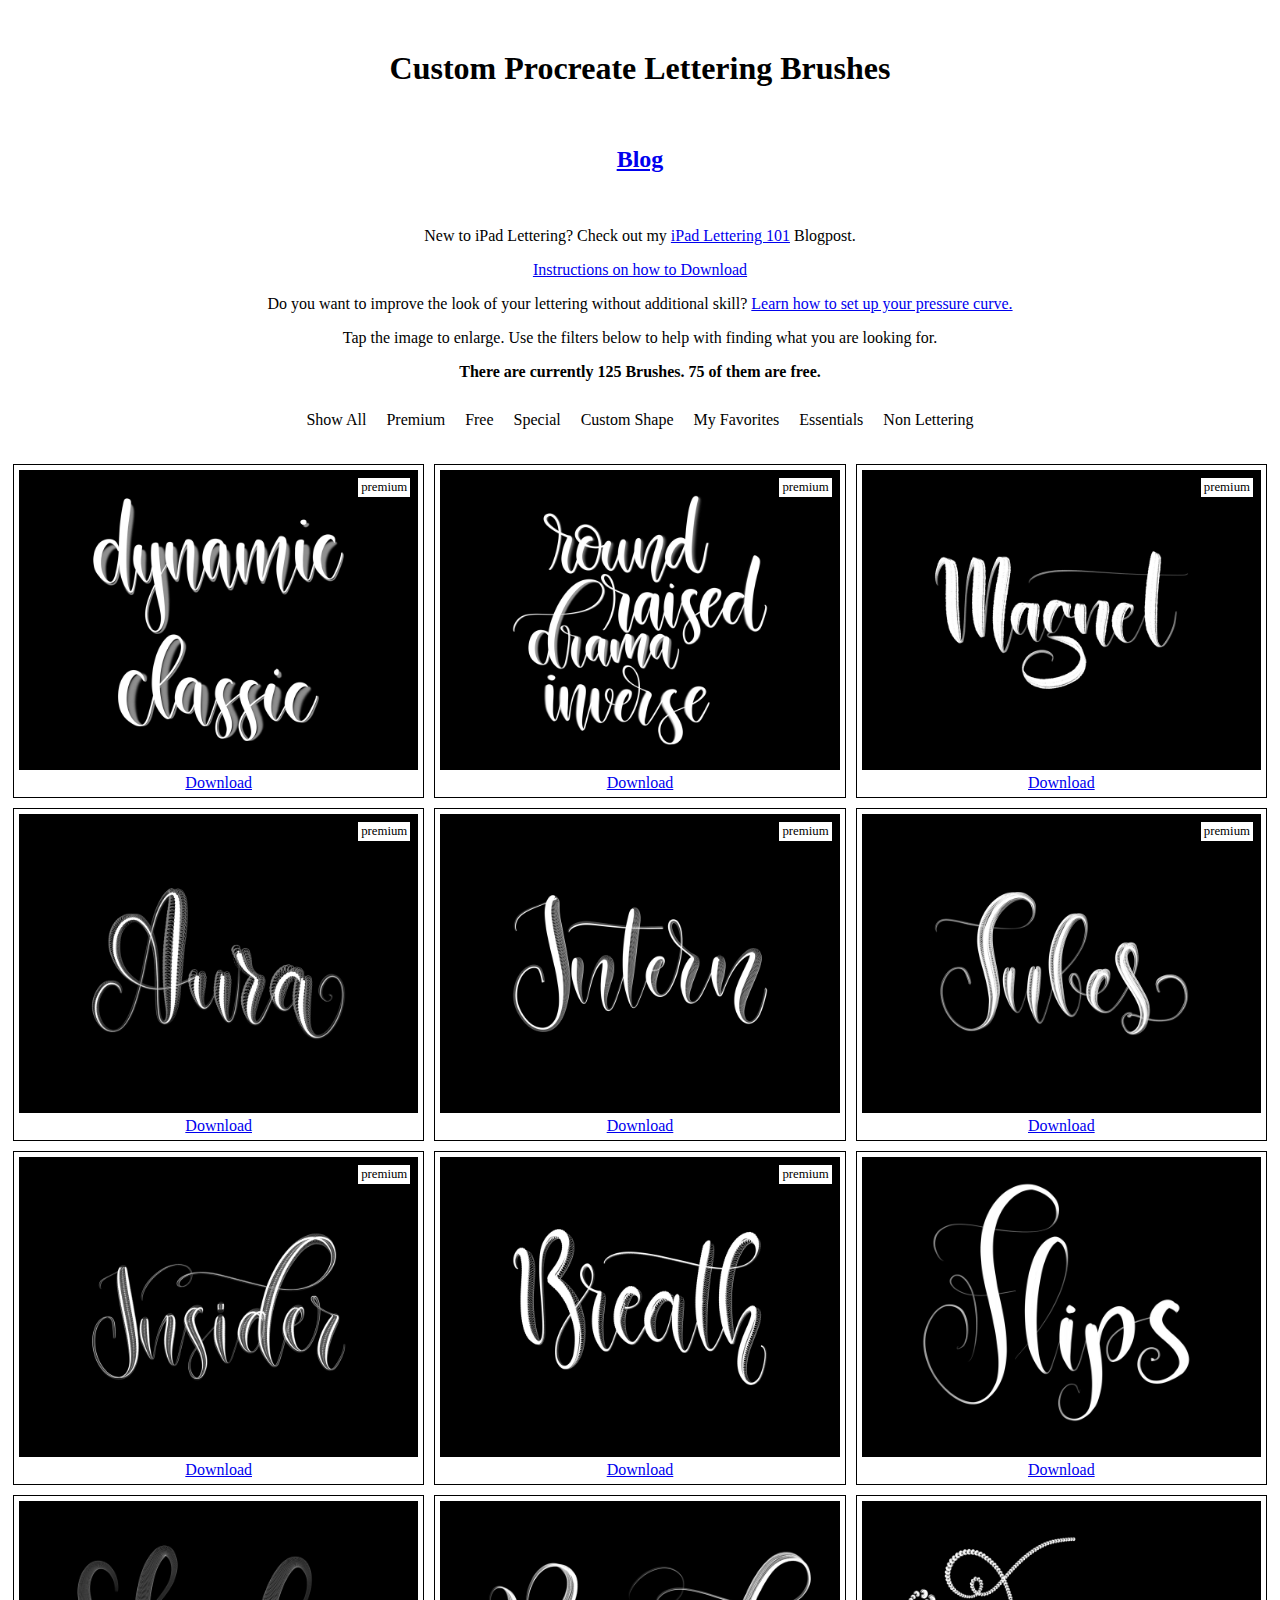
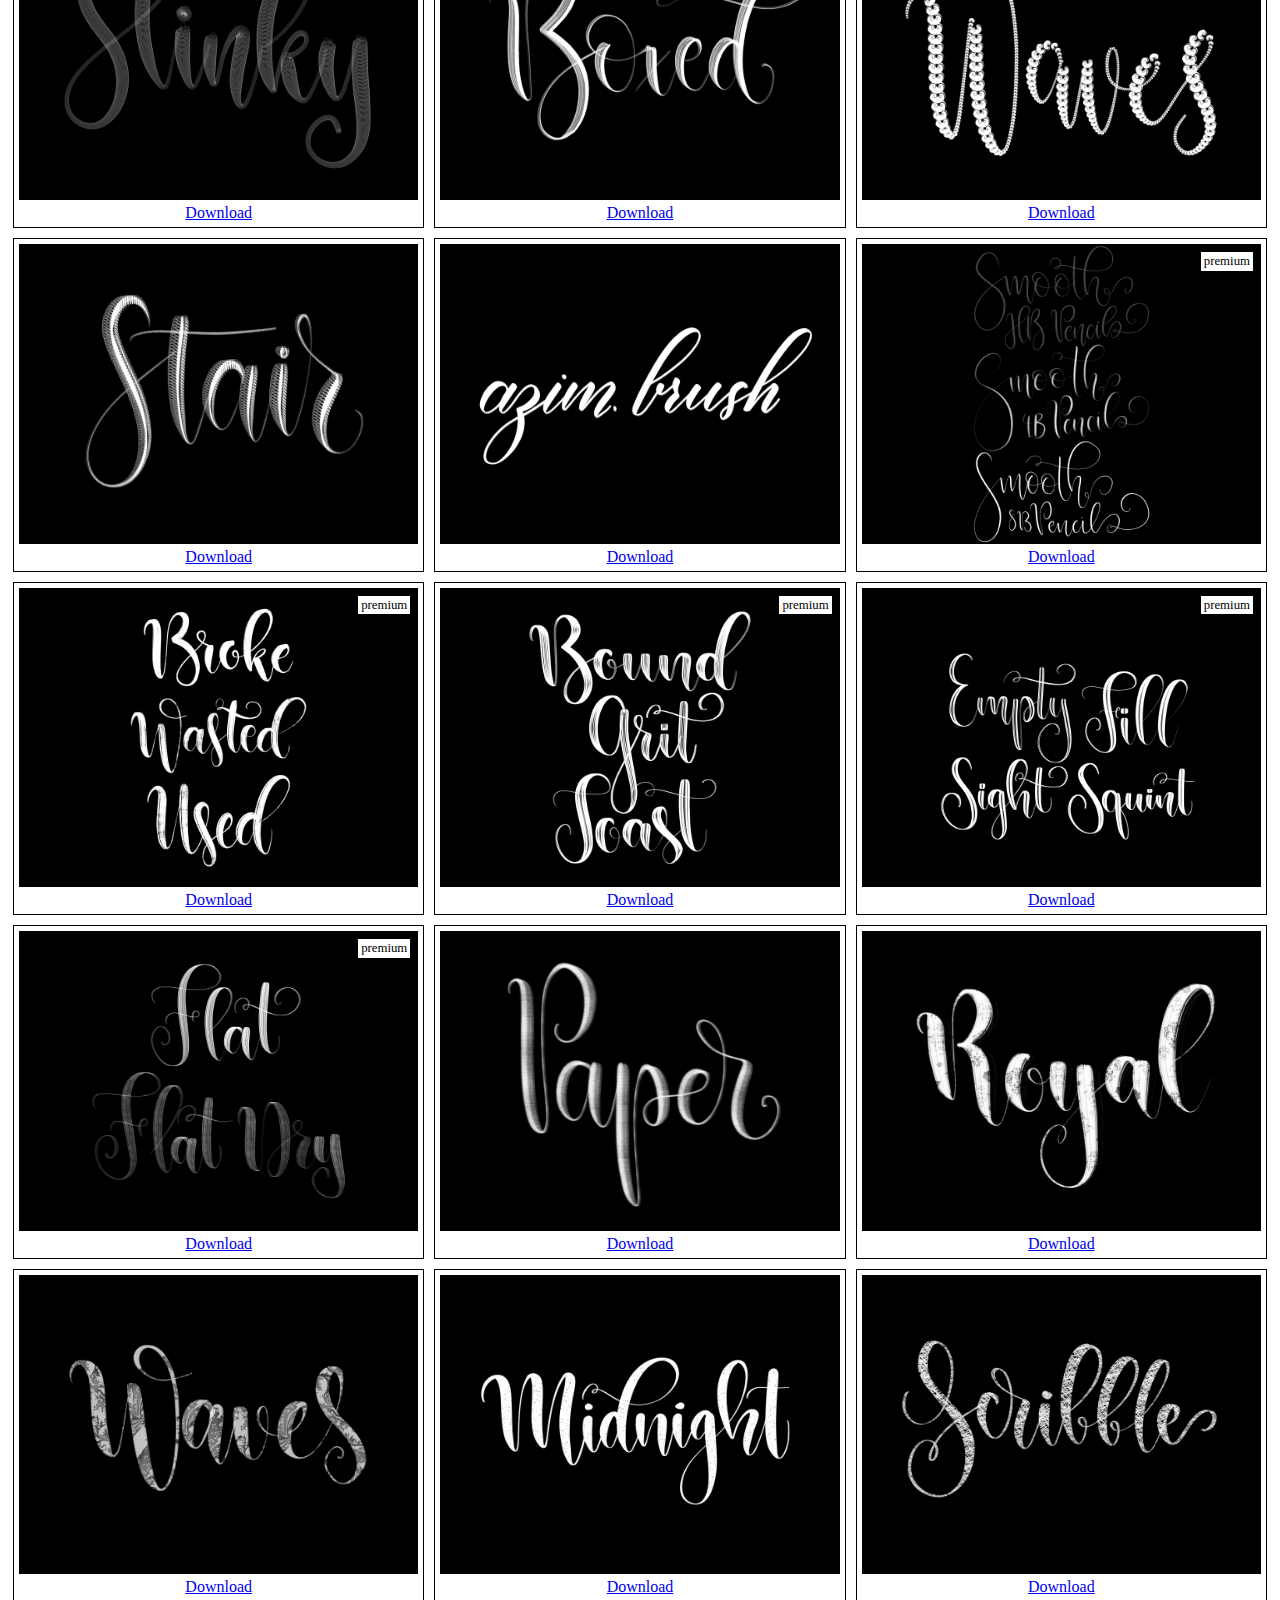
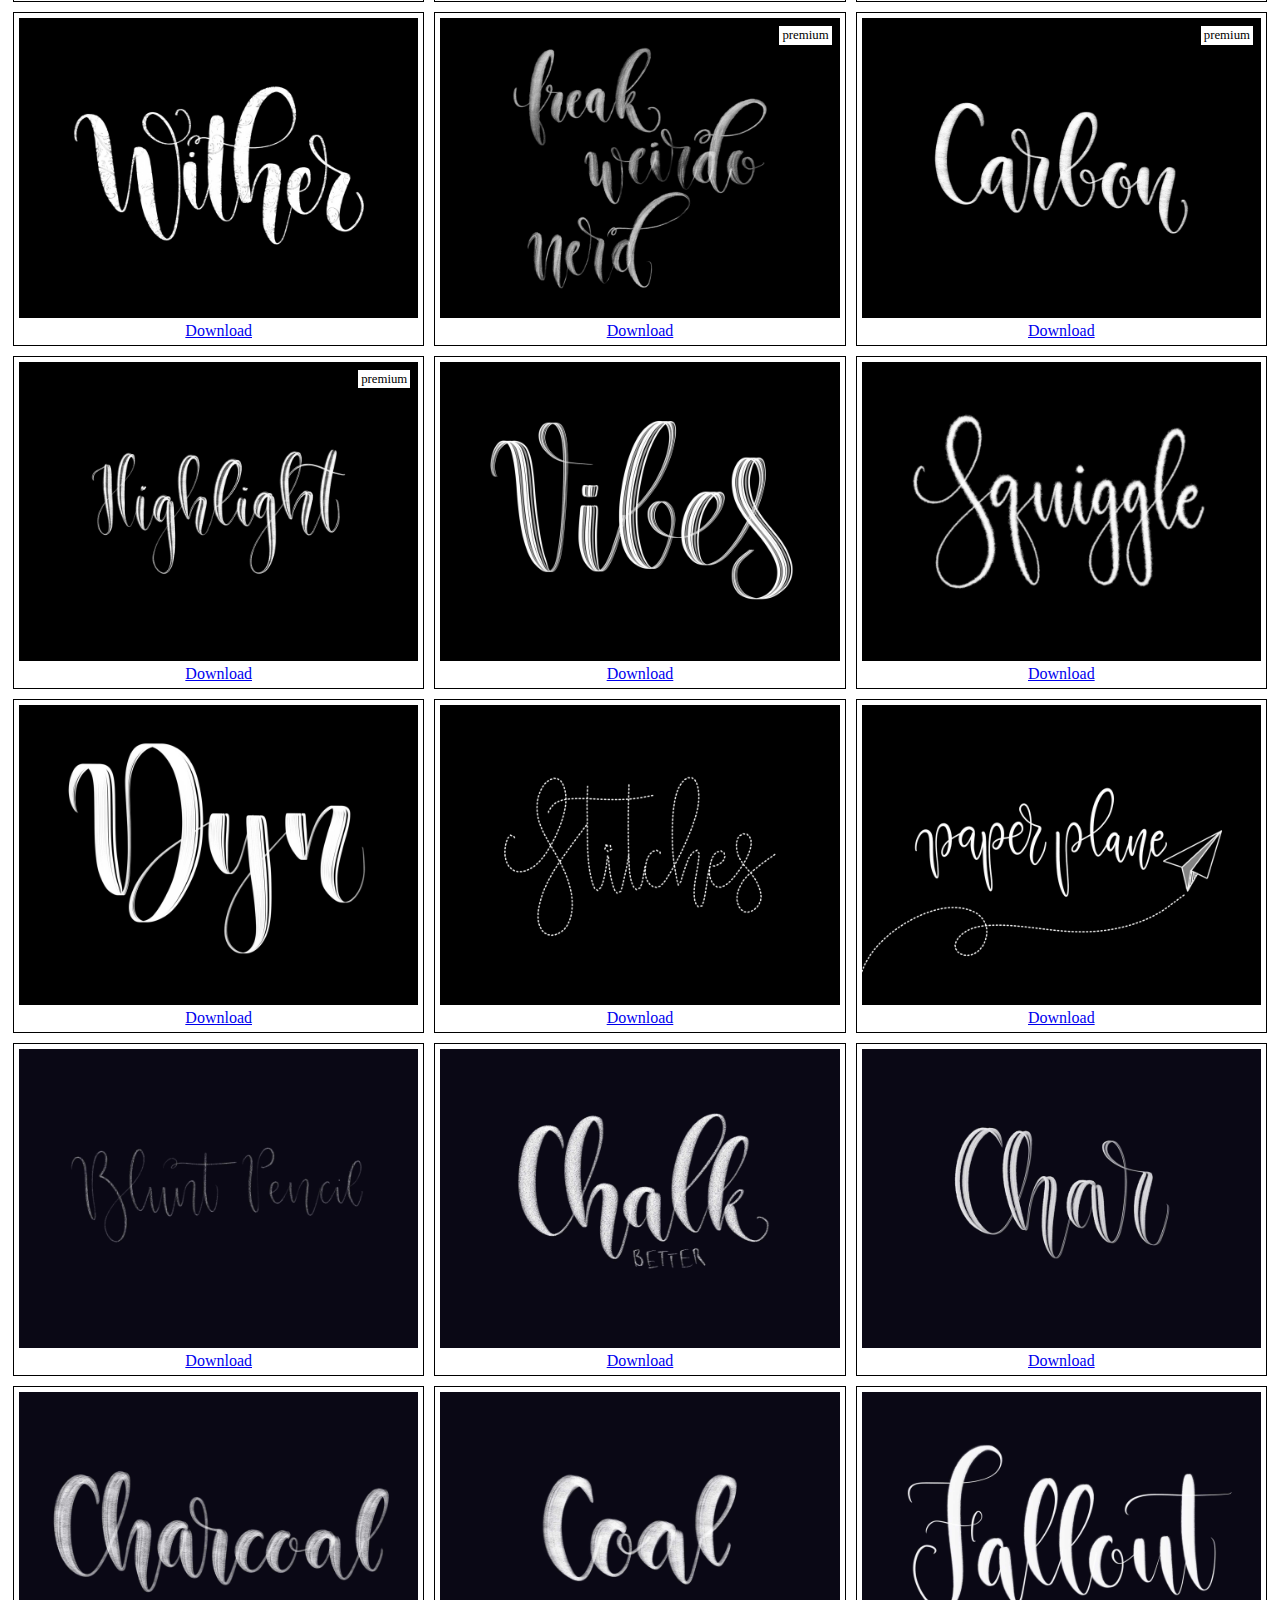
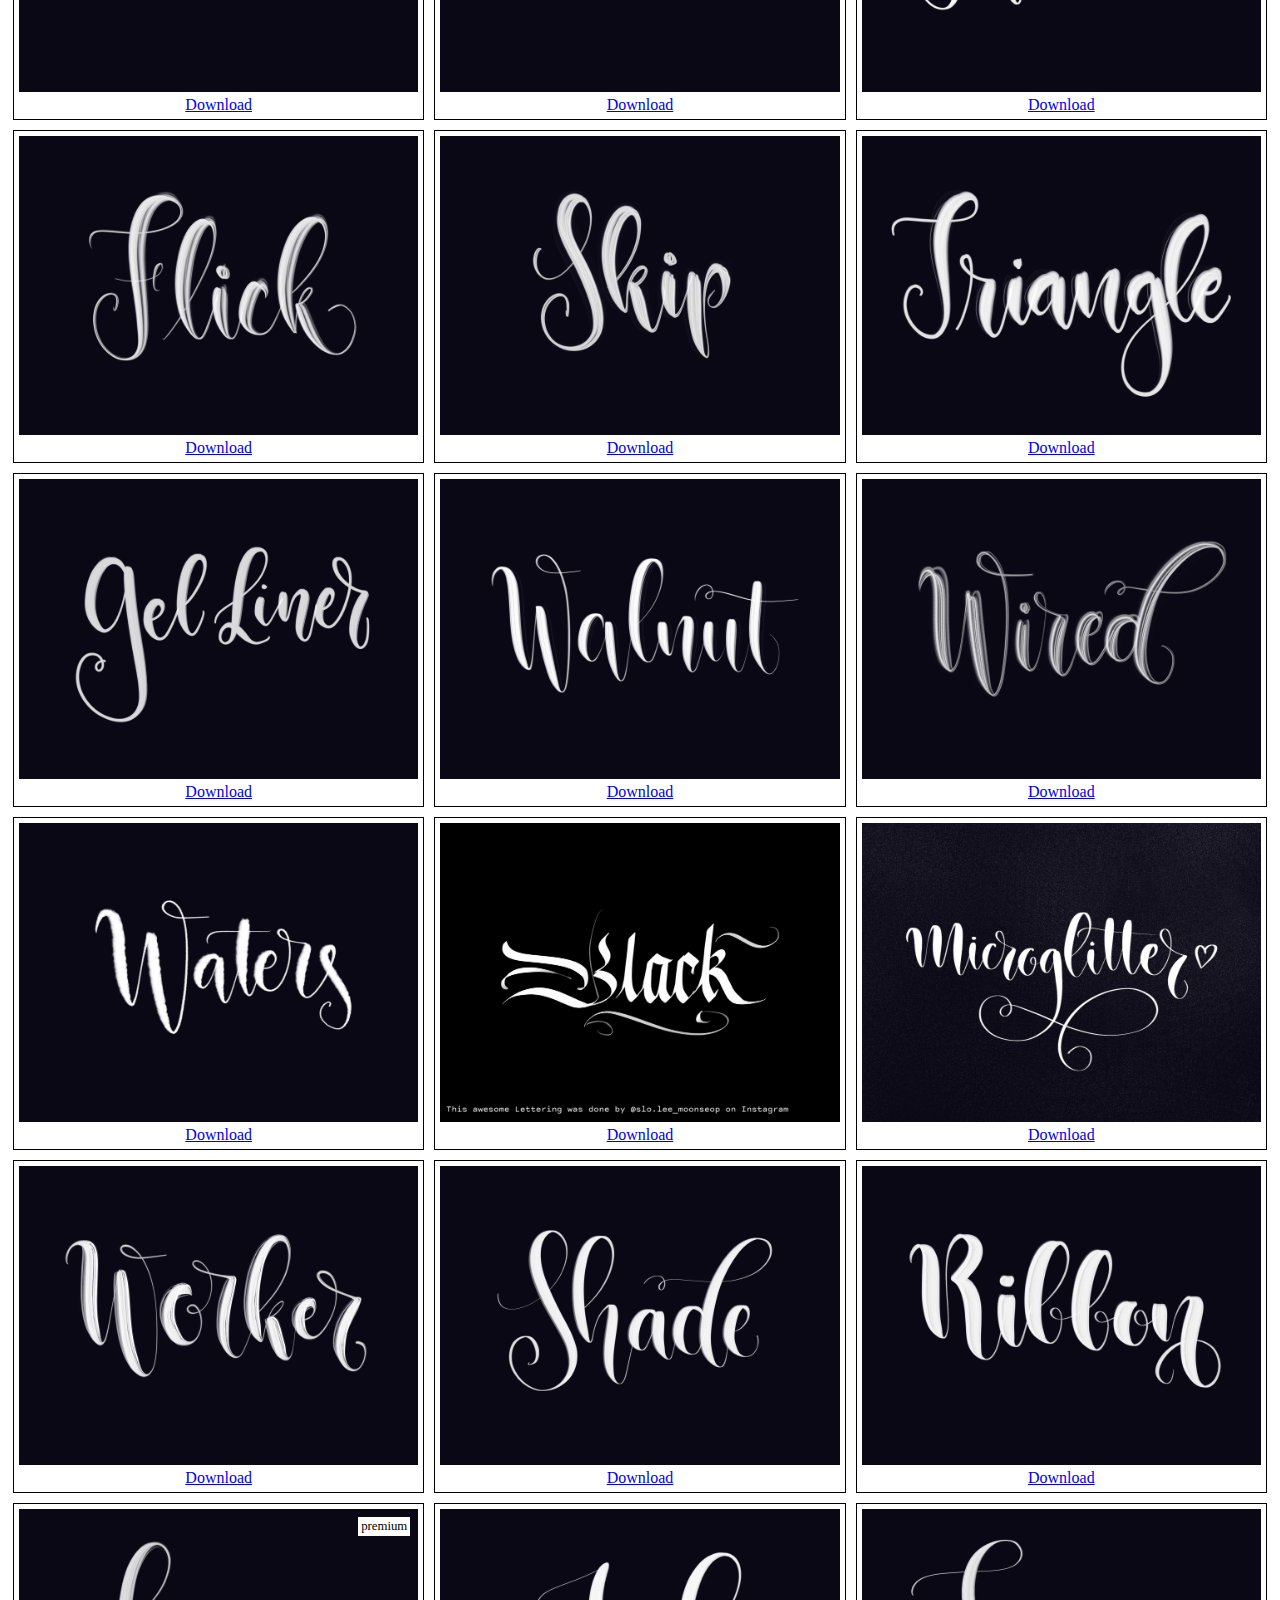
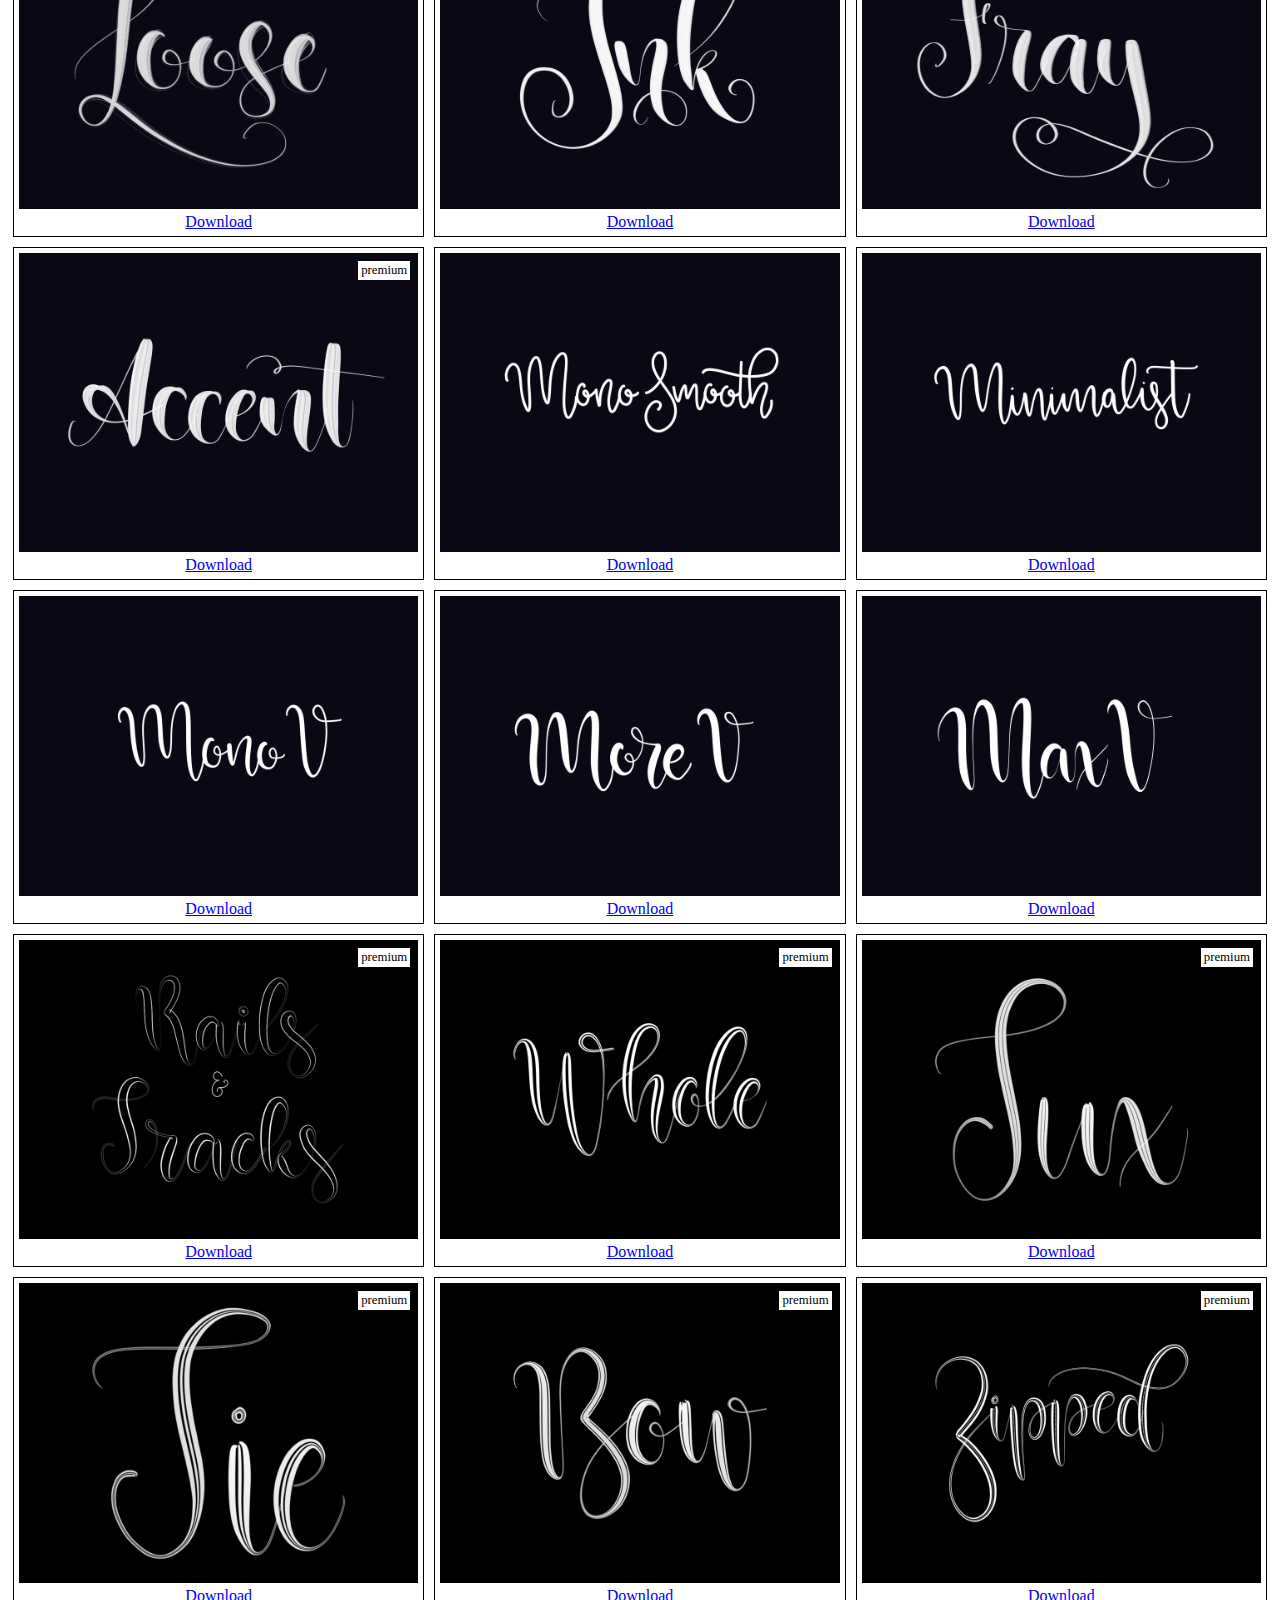
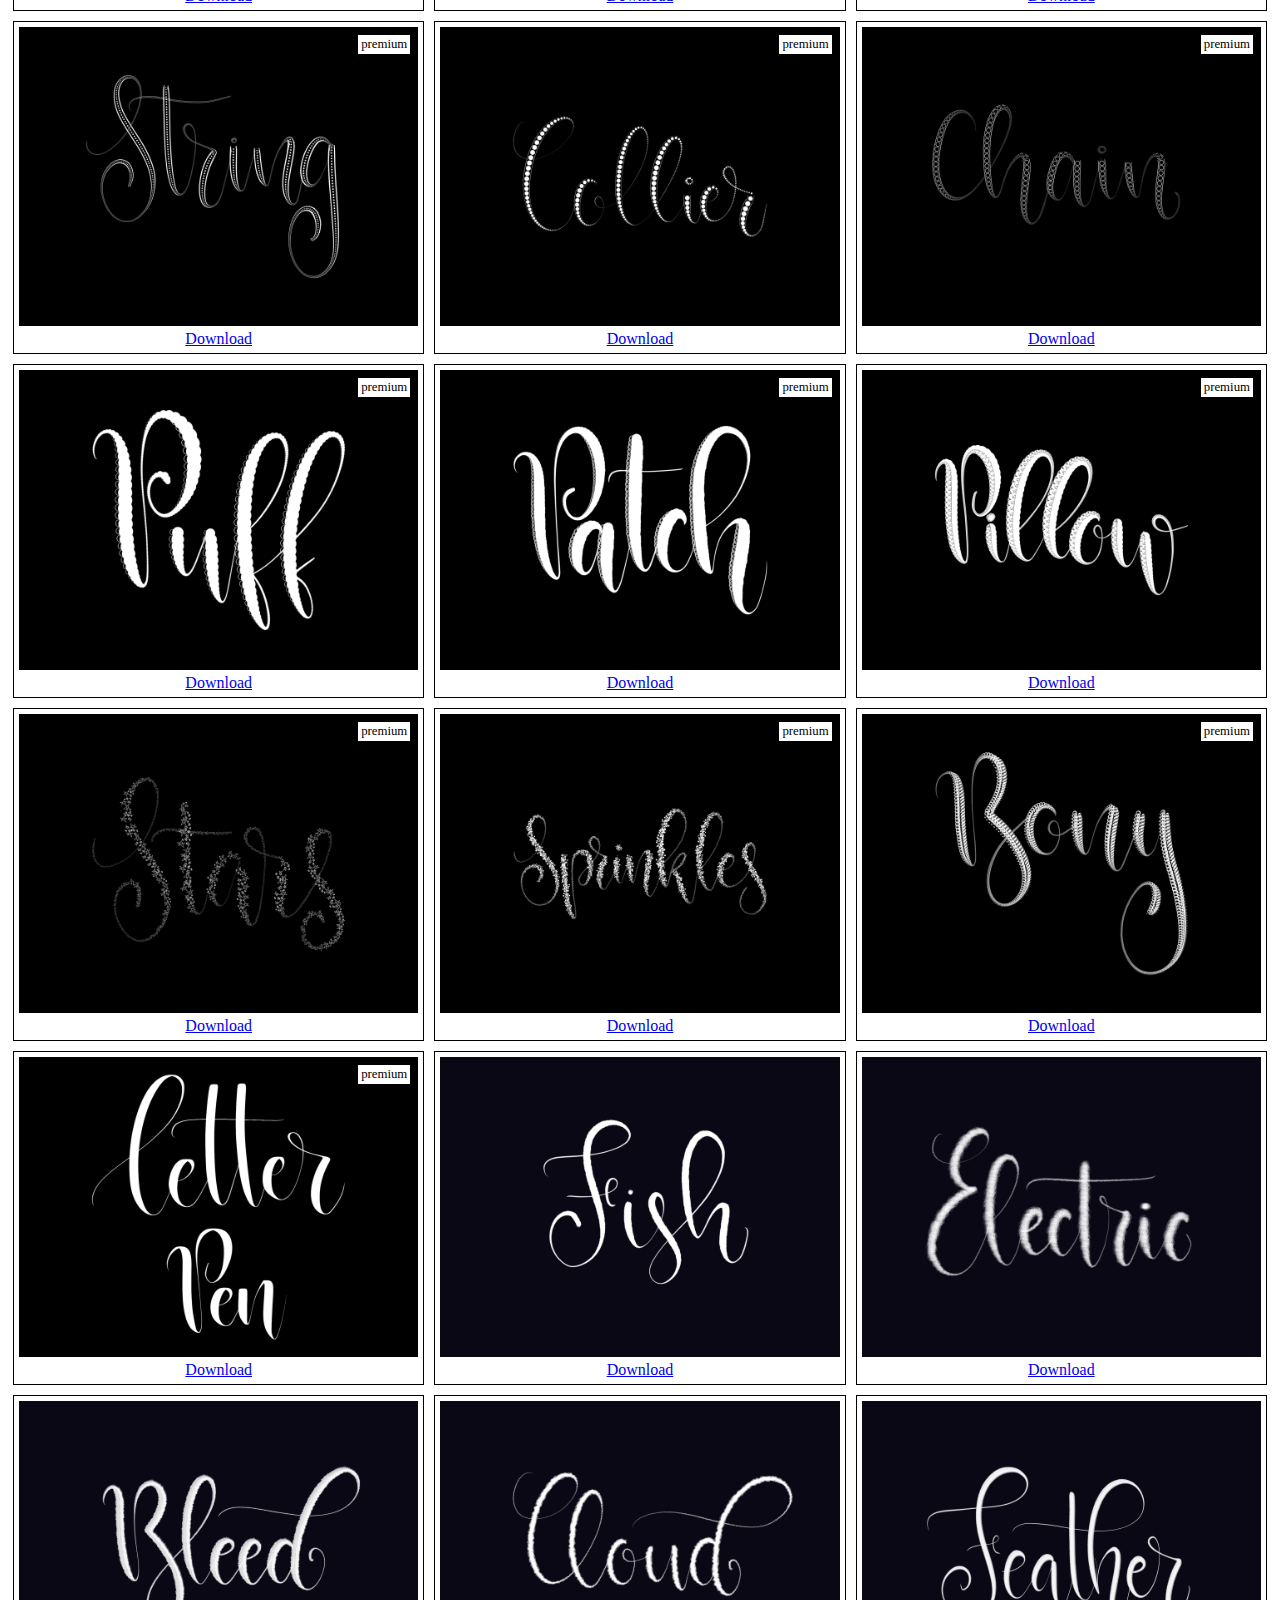
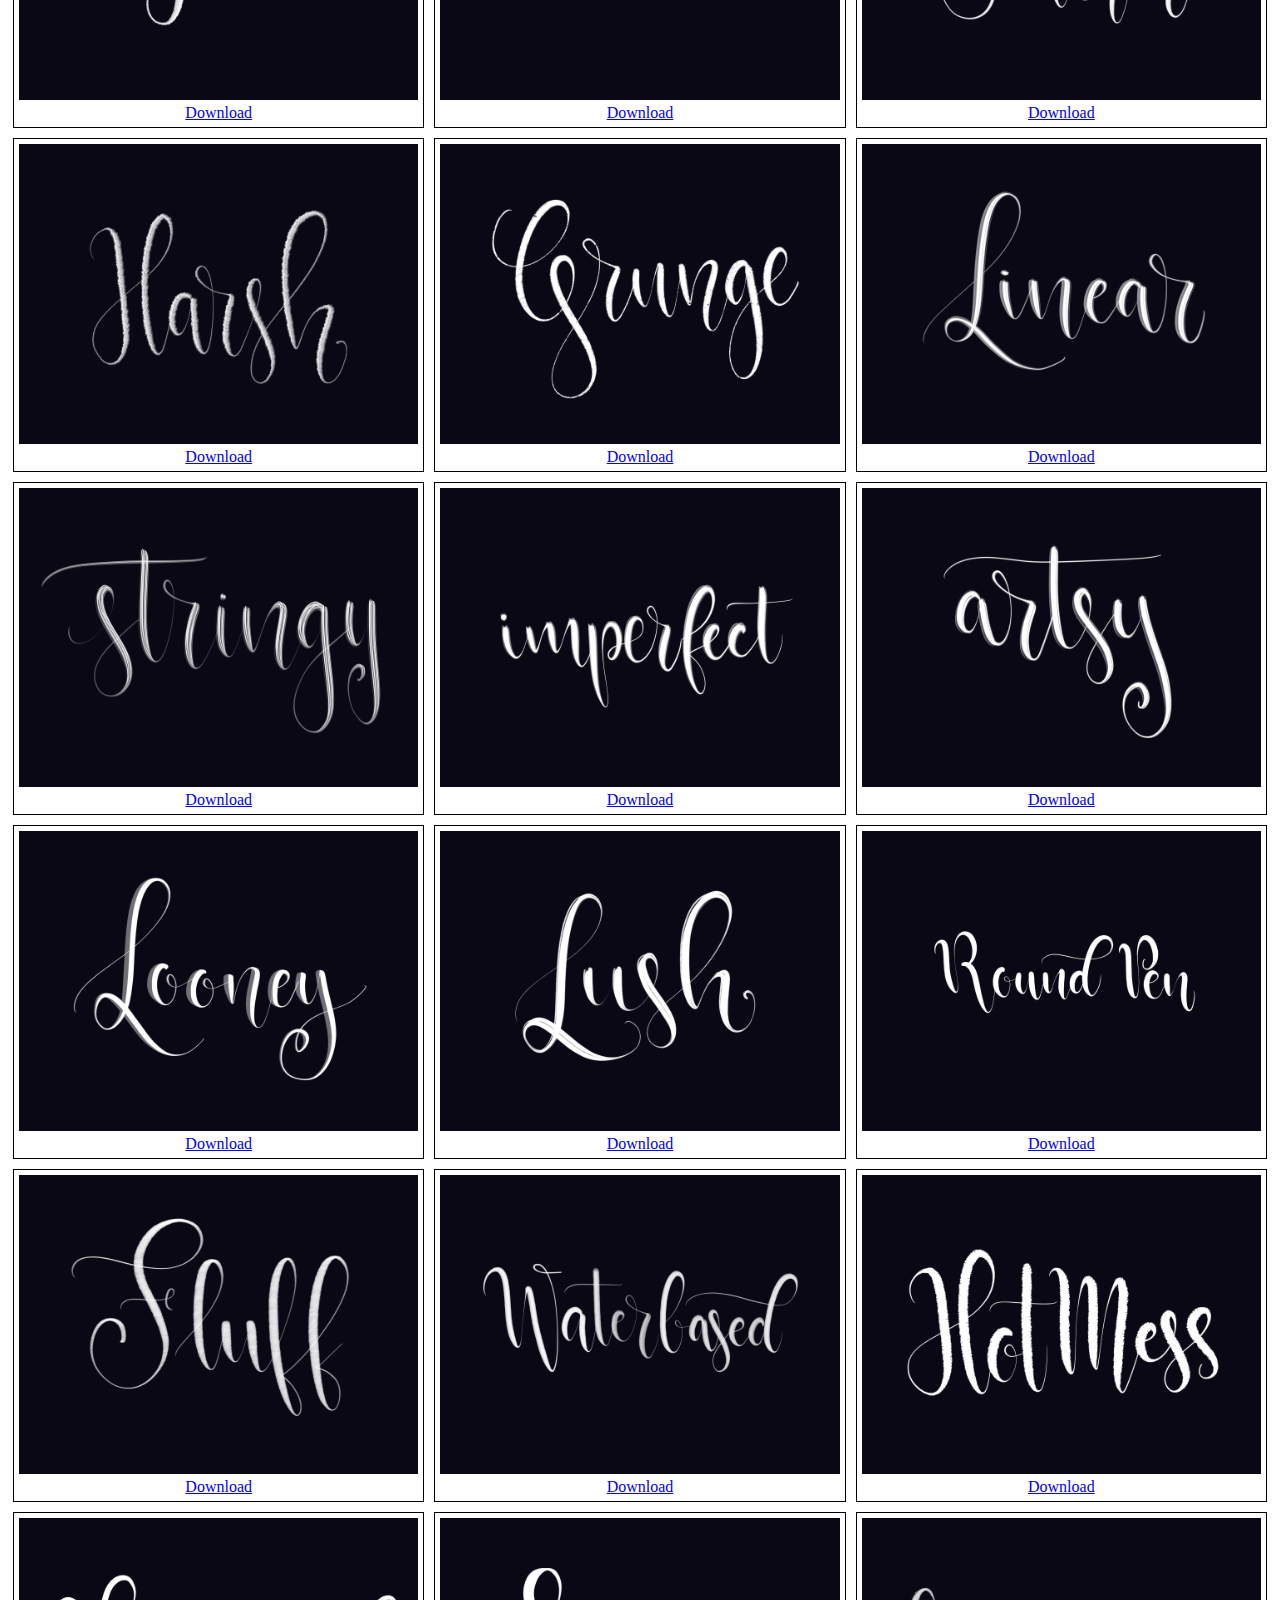
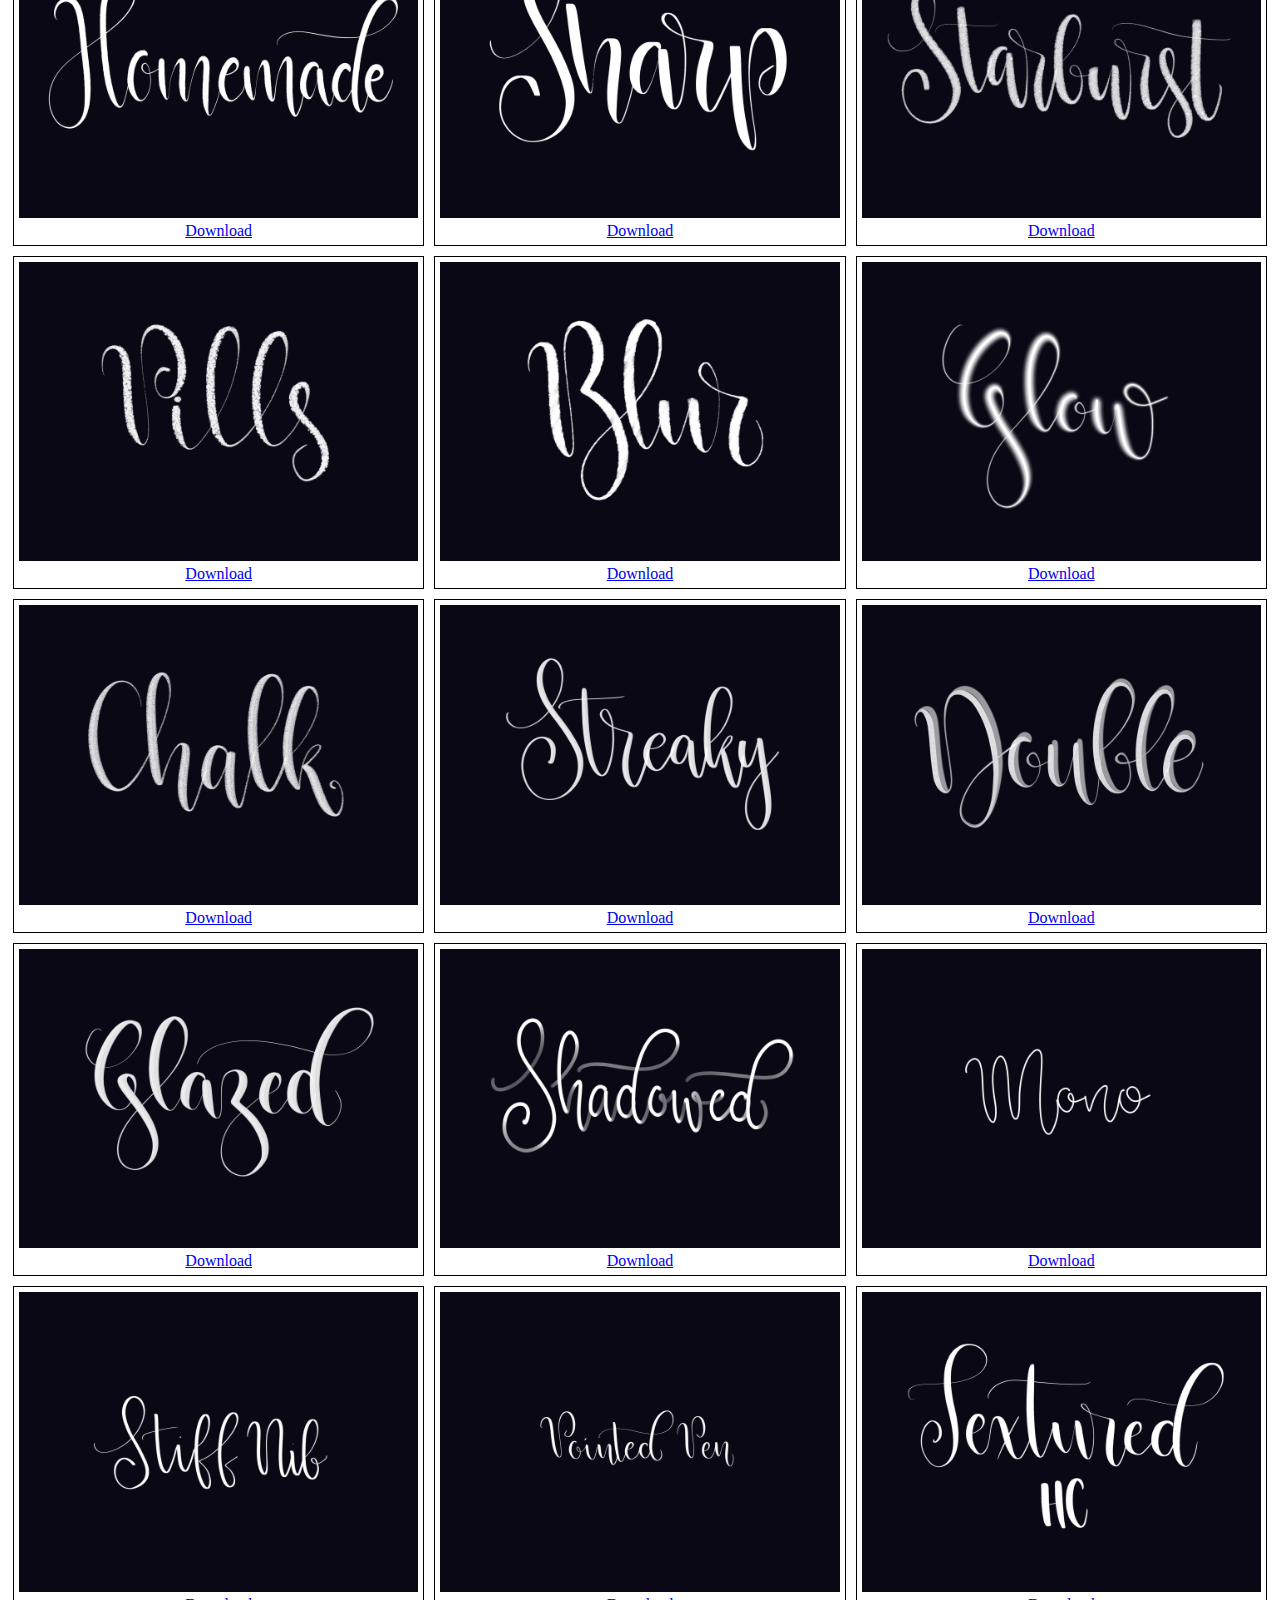
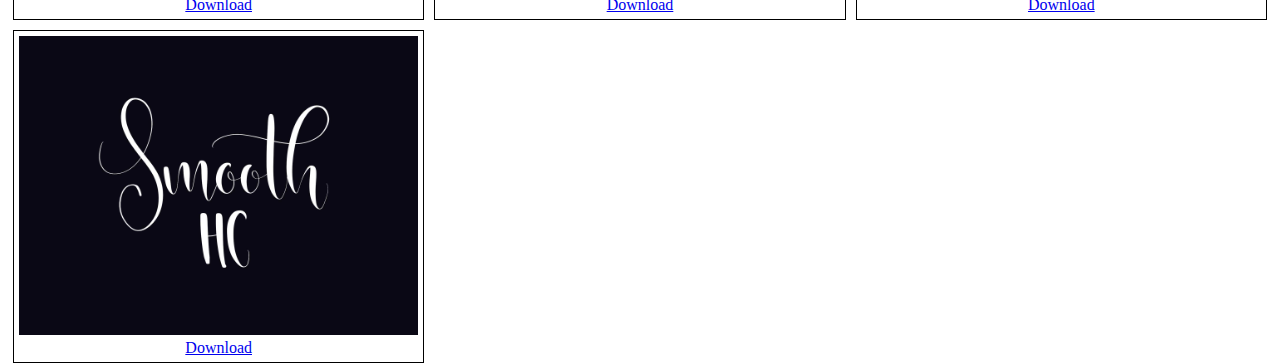
<file: index.html>
<!DOCTYPE html>
<html lang="de">
  <head>
    <meta charset="UTF-8">
    <meta http-equiv="expires" content="43200">
    <title>1/2 a px. - Procreate Brushes - custom made for ipadlettering</title>
    <meta name="description" content="a collection of custom procreate brushes, focusing on ipadlettering">
    <meta name="viewport" content="width=device-width, initial-scale=1">
    <meta name="author" content="Myriam Frisano">
    <link rel="stylesheet" href="http://halfapx.com/css/main.css">
    <link rel="stylesheet" href="css/main.css">
  </head>
  <!-- head end-->
  <body>
    <div class="container large">
      <h1>Custom Procreate Lettering Brushes</h1><br>
      <h2> <a href="http://halfapx.com/en">Blog </a><a href="http://halfapx.etsy.com" class="social"><i class="fa fa-shopping-cart fa-lg"></i></a><a href="https://instagram.com/halfapx" class="social"><i class="fa fa-lg fa-instagram"> </i></a><a href="https://www.youtube.com/halfapx" class="social"><i class="fa fa-lg fa-youtube"> </i></a><a href="https://twitter.com/halfapx" class="social"><i class="fa fa-lg fa-twitter"> </i></a><a href="https://www.facebook.com/halfapx" class="social"><i class="fa fa-lg fa-facebook"></i></a></h2><br>
      <p>New to iPad Lettering? Check out my <a href="http://halfapx.com/en/ipad-lettering-101/">iPad Lettering 101</a> Blogpost.</p>
      <p><a href="http://halfapx.com/en/all-my-procreate-brushes/">Instructions on how to Download</a></p>
      <p>Do you want to improve the look of your lettering without additional skill? <a href="http://halfapx.com/en/pressure-curve-for-ipadlettering/">Learn how to set up your pressure curve.</a></p>
      <p>Tap the image to enlarge. Use the filters below to help with finding what you are looking for.</p>
      <p> <b>There are currently 125 Brushes. 75 of them are free.</b></p>
      <p></p>
      <div class="filters"><span data-filter="all" class="btn filter">Show All</span><span data-filter=".premium" class="btn filter">Premium</span><span data-filter=".free" class="btn filter">Free</span><span data-filter=".special" class="btn filter">Special</span><span data-filter=".custom" class="btn filter">Custom Shape</span><span data-filter=".favorite" class="btn filter">My Favorites</span><span data-filter=".essential" class="btn filter">Essentials</span><span data-filter=".nonlettering" class="btn filter">Non Lettering</span></div>
      <div id="mixitup" class="box">
        <div class="mix premium special custom new"><a href="img/Offsetshadow.jpg" data-imagelightbox="f"><img src="img/Offsetshadow.jpg" alt="Offsetshadow"></a><a href="https://www.etsy.com/listing/476905754/offset-shadow-procreate-lettering-brush" class="btn"><i class="fa fa-download"></i> Download</a></div>
        <div class="mix premium special custom favorite essential new"><a href="img/dropshadowset.jpg" data-imagelightbox="f"><img src="img/dropshadowset.jpg" alt="dropshadowset"></a><a href="https://www.etsy.com/listing/490404471/drop-shadow-procreate-lettering-brush" class="btn"><i class="fa fa-download"></i> Download</a></div>
        <div class="mix premium custom favorite essential new"><a href="img/Magnet.jpg" data-imagelightbox="f"><img src="img/Magnet.jpg" alt="Magnet"></a><a href="https://www.etsy.com/listing/476358096/magnet-procreate-lettering-brush" class="btn"><i class="fa fa-download"></i> Download</a></div>
        <div class="mix premium custom special favorite new"><a href="img/Aura.jpg" data-imagelightbox="f"><img src="img/Aura.jpg" alt="Aura"></a><a href="https://www.etsy.com/listing/489856399/aura-procreate-lettering-brush" class="btn"><i class="fa fa-download"></i> Download</a></div>
        <div class="mix premium custom special favorite new"><a href="img/Intern.jpg" data-imagelightbox="f"><img src="img/Intern.jpg" alt="Intern"></a><a href="https://www.etsy.com/listing/476357720/intern-procreate-lettering-brush" class="btn"><i class="fa fa-download"></i> Download</a></div>
        <div class="mix premium custom special new"><a href="img/Tubes.jpg" data-imagelightbox="f"><img src="img/Tubes.jpg" alt="Tubes"></a><a href="https://www.etsy.com/listing/476357920/tubes-procreate-lettering-brush" class="btn"><i class="fa fa-download"></i> Download</a></div>
        <div class="mix premium custom special new"><a href="img/Insider.jpg" data-imagelightbox="f"><img src="img/Insider.jpg" alt="Insider"></a><a href="https://www.etsy.com/listing/489857613/insider-procreate-lettering-brush" class="btn"><i class="fa fa-download"></i> Download</a></div>
        <div class="mix premium custom special new"><a href="img/Breath.jpg" data-imagelightbox="f"><img src="img/Breath.jpg" alt="Breath"></a><a href="https://www.etsy.com/listing/476358440/breath-procreate-lettering-brush" class="btn"><i class="fa fa-download"></i> Download</a></div>
        <div class="mix free custom essential new"><a href="img/Flips.jpg" data-imagelightbox="f"><img src="img/Flips.jpg" alt="Flips"></a><a href="http://bit.ly/2eonYjQ" class="btn"><i class="fa fa-download"></i> Download</a></div>
        <div class="mix free custom new"><a href="img/Slinky.jpg" data-imagelightbox="f"><img src="img/Slinky.jpg" alt="Slinky"></a><a href="http://bit.ly/2frof6l" class="btn"><i class="fa fa-download"></i> Download</a></div>
        <div class="mix free custom new"><a href="img/Boxed.jpg" data-imagelightbox="f"><img src="img/Boxed.jpg" alt="Boxed"></a><a href="http://bit.ly/2frmsOz" class="btn"><i class="fa fa-download"></i> Download</a></div>
        <div class="mix free custom new"><a href="img/Waves-2.jpg" data-imagelightbox="f"><img src="img/Waves-2.jpg" alt="Waves-2"></a><a href="http://bit.ly/2fnod2T" class="btn"><i class="fa fa-download"></i> Download</a></div>
        <div class="mix free custom special new"><a href="img/Stair.jpg" data-imagelightbox="f"><img src="img/Stair.jpg" alt="Stair"></a><a href="http://bit.ly/2f40sg2" class="btn"><i class="fa fa-download"></i> Download</a></div>
        <div class="mix free custom favorite essential"><a href="img/Azimbrush.jpg" data-imagelightbox="f"><img src="img/Azimbrush.jpg" alt="Azimbrush"></a><a href="http://bit.ly/2e9tqI7" class="btn"><i class="fa fa-download"></i> Download</a></div>
        <div class="mix premium custom favorite essential nonlettering"><a href="img/pencilset.jpg" data-imagelightbox="f"><img src="img/pencilset.jpg" alt="pencilset"></a><a href="https://www.etsy.com/listing/485249811/smooth-pencil-procreate-brush-set-3" class="btn"><i class="fa fa-download"></i> Download</a></div>
        <div class="mix premium custom favorite"><a href="img/Grungeset.jpg" data-imagelightbox="f"><img src="img/Grungeset.jpg" alt="Grungeset"></a><a href="https://www.etsy.com/listing/484101251/grunge-procreate-lettering-brush-set-3" class="btn"><i class="fa fa-download"></i> Download</a></div>
        <div class="mix premium custom favorite"><a href="img/lineaccentset.jpg" data-imagelightbox="f"><img src="img/lineaccentset.jpg" alt="lineaccentset"></a><a href="https://www.etsy.com/listing/470606262/line-accent-procreate-lettering-brush" class="btn"><i class="fa fa-download"></i> Download</a></div>
        <div class="mix premium custom"><a href="img/Subtleaccentset.jpg" data-imagelightbox="f"><img src="img/Subtleaccentset.jpg" alt="Subtleaccentset"></a><a href="https://www.etsy.com/listing/470604802/subtle-accent-procreate-lettering-brush" class="btn"><i class="fa fa-download"></i> Download</a></div>
        <div class="mix premium custom"><a href="img/Flatset.jpg" data-imagelightbox="f"><img src="img/Flatset.jpg" alt="Flatset"></a><a href="https://www.etsy.com/listing/470603944/flat-brush-procreate-lettering-brush-set" class="btn"><i class="fa fa-download"></i> Download</a></div>
        <div class="mix free"><a href="img/Paper.jpg" data-imagelightbox="f"><img src="img/Paper.jpg" alt="Paper"></a><a href="http://bit.ly/2cRvjwa" class="btn"><i class="fa fa-download"></i> Download</a></div>
        <div class="mix free special custom"><a href="img/Royal.jpg" data-imagelightbox="f"><img src="img/Royal.jpg" alt="Royal"></a><a href="http://bit.ly/2e0GaUT" class="btn"><i class="fa fa-download"></i> Download</a></div>
        <div class="mix free special custom"><a href="img/Waves.jpg" data-imagelightbox="f"><img src="img/Waves.jpg" alt="Waves"></a><a href="http://bit.ly/2cSaifZ" class="btn"><i class="fa fa-download"></i> Download</a></div>
        <div class="mix free special custom"><a href="img/Midnight.jpg" data-imagelightbox="f"><img src="img/Midnight.jpg" alt="Midnight"></a><a href="http://bit.ly/2cRvF66" class="btn"><i class="fa fa-download"></i> Download</a></div>
        <div class="mix free special custom"><a href="img/Scribble.jpg" data-imagelightbox="f"><img src="img/Scribble.jpg" alt="Scribble"></a><a href="http://bit.ly/2dslzXy" class="btn"><i class="fa fa-download"></i> Download</a></div>
        <div class="mix free special custom"><a href="img/Wither.jpg" data-imagelightbox="f"><img src="img/Wither.jpg" alt="Wither"></a><a href="http://bit.ly/2d2fzVB" class="btn"><i class="fa fa-download"></i> Download</a></div>
        <div class="mix premium custom special favorite essential"><a href="img/Watercolorset.jpg" data-imagelightbox="f"><img src="img/Watercolorset.jpg" alt="Watercolorset"></a><a href="https://www.etsy.com/listing/480365147/watercolor-procreate-lettering-brush-set" class="btn"><i class="fa fa-download"></i> Download</a></div>
        <div class="mix premium custom special favorite essential"><a href="img/Carbon.jpg" data-imagelightbox="f"><img src="img/Carbon.jpg" alt="Carbon"></a><a href="https://www.etsy.com/listing/466869882/carbon-procreate-lettering-brush" class="btn"><i class="fa fa-download"></i> Download</a></div>
        <div class="mix premium custom special favorite"><a href="img/Highlight.jpg" data-imagelightbox="f"><img src="img/Highlight.jpg" alt="Highlight"></a><a href="https://www.etsy.com/listing/480363525/highlight-procreate-lettering-brush" class="btn"><i class="fa fa-download"></i> Download</a></div>
        <div class="mix free custom special"><a href="img/Vibes.jpg" data-imagelightbox="f"><img src="img/Vibes.jpg" alt="Vibes"></a><a href="http://bit.ly/2d4m8Jh" class="btn"><i class="fa fa-download"></i> Download</a></div>
        <div class="mix free custom"><a href="img/Squiggle.jpg" data-imagelightbox="f"><img src="img/Squiggle.jpg" alt="Squiggle"></a><a href="http://bit.ly/2cKknBX" class="btn"><i class="fa fa-download"></i> Download</a></div>
        <div class="mix free custom special"><a href="img/Dyn.jpg" data-imagelightbox="f"><img src="img/Dyn.jpg" alt="Dyn"></a><a href="http://bit.ly/2cQzEi5" class="btn"><i class="fa fa-download"></i> Download</a></div>
        <div class="mix free custom special nonlettering"><a href="img/Stitches.jpg" data-imagelightbox="f"><img src="img/Stitches.jpg" alt="Stitches"></a><a href="http://bit.ly/2d8JARR" class="btn"><i class="fa fa-download"></i> Download</a></div>
        <div class="mix free custom nonlettering"><a href="img/Paperplane.jpg" data-imagelightbox="f"><img src="img/Paperplane.jpg" alt="Paperplane"></a><a href="http://bit.ly/2cQAsUb" class="btn"><i class="fa fa-download"></i> Download</a></div>
        <div class="mix free custom favorite essential"><a href="img/Bluntpencil.jpg" data-imagelightbox="f"><img src="img/Bluntpencil.jpg" alt="Bluntpencil"></a><a href="http://bit.ly/2cxbVm3" class="btn"><i class="fa fa-download"></i> Download</a></div>
        <div class="mix free custom favorite essential"><a href="img/Chalk2.jpg" data-imagelightbox="f"><img src="img/Chalk2.jpg" alt="Chalk2"></a><a href="http://bit.ly/2cfxI3s" class="btn"><i class="fa fa-download"></i> Download</a></div>
        <div class="mix free custom special"><a href="img/Char.jpg" data-imagelightbox="f"><img src="img/Char.jpg" alt="Char"></a><a href="http://bit.ly/2cDgNoL" class="btn"><i class="fa fa-download"></i> Download</a></div>
        <div class="mix free custom"><a href="img/Charcoal.jpg" data-imagelightbox="f"><img src="img/Charcoal.jpg" alt="Charcoal"></a><a href="http://bit.ly/2cvrk9V" class="btn"><i class="fa fa-download"></i> Download</a></div>
        <div class="mix free custom"><a href="img/Coal.jpg" data-imagelightbox="f"><img src="img/Coal.jpg" alt="Coal"></a><a href="http://bit.ly/2ctg3kU" class="btn"><i class="fa fa-download"></i> Download</a></div>
        <div class="mix free custom"><a href="img/Fallout.jpg" data-imagelightbox="f"><img src="img/Fallout.jpg" alt="Fallout"></a><a href="http://bit.ly/2cDB3II" class="btn"><i class="fa fa-download"></i> Download</a></div>
        <div class="mix free custom"><a href="img/Flick.jpg" data-imagelightbox="f"><img src="img/Flick.jpg" alt="Flick"></a><a href="http://bit.ly/2cPMLiq" class="btn"><i class="fa fa-download"></i> Download</a></div>
        <div class="mix free custom"><a href="img/Skip.jpg" data-imagelightbox="f"><img src="img/Skip.jpg" alt="Skip"></a><a href="http://bit.ly/2ctgH1I" class="btn"><i class="fa fa-download"></i> Download</a></div>
        <div class="mix free custom special"><a href="img/Triangle.jpg" data-imagelightbox="f"><img src="img/Triangle.jpg" alt="Triangle"></a><a href="http://bit.ly/2cdyHfy" class="btn"><i class="fa fa-download"></i> Download</a></div>
        <div class="mix free custom"><a href="img/Gelliner.jpg" data-imagelightbox="f"><img src="img/Gelliner.jpg" alt="Gelliner"></a><a href="http://bit.ly/2cFQ5u9" class="btn"><i class="fa fa-download"></i> Download</a></div>
        <div class="mix free custom"><a href="img/Walnut.jpg" data-imagelightbox="f"><img src="img/Walnut.jpg" alt="Walnut"></a><a href="http://bit.ly/2d18tDu" class="btn"><i class="fa fa-download"></i> Download</a></div>
        <div class="mix free custom special"><a href="img/Wired.jpg" data-imagelightbox="f"><img src="img/Wired.jpg" alt="Wired"></a><a href="http://bit.ly/2cQ8NUV" class="btn"><i class="fa fa-download"></i> Download</a></div>
        <div class="mix free custom"><a href="img/Waters.jpg" data-imagelightbox="f"><img src="img/Waters.jpg" alt="Waters"></a><a href="http://bit.ly/2cxcexh" class="btn"><i class="fa fa-download"></i> Download</a></div>
        <div class="mix free special essential custom custom"><a href="img/Black.jpg" data-imagelightbox="f"><img src="img/Black.jpg" alt="Black"></a><a href="http://bit.ly/2bOCHFX" class="btn"><i class="fa fa-download"></i> Download</a></div>
        <div class="mix nonlettering"><a href="img/Microglitter.jpg" data-imagelightbox="f"><img src="img/Microglitter.jpg" alt="Microglitter"></a><a href="http://bit.ly/2b6ShPc" class="btn"><i class="fa fa-download"></i> Download</a></div>
        <div class="mix free special custom custom"><a href="img/Worker.jpg" data-imagelightbox="f"><img src="img/Worker.jpg" alt="Worker"></a><a href="http://bit.ly/2bqX9z5" class="btn"><i class="fa fa-download"></i> Download</a></div>
        <div class="mix free special custom"><a href="img/Shade.jpg" data-imagelightbox="f"><img src="img/Shade.jpg" alt="Shade"></a><a href="http://bit.ly/2byqXWx" class="btn"><i class="fa fa-download"></i> Download</a></div>
        <div class="mix free special custom"><a href="img/Ribbon.jpg" data-imagelightbox="f"><img src="img/Ribbon.jpg" alt="Ribbon"></a><a href="http://bit.ly/2b8MJRs" class="btn"><i class="fa fa-download"></i> Download</a></div>
        <div class="mix premium special custom"><a href="img/Loose.jpg" data-imagelightbox="f"><img src="img/Loose.jpg" alt="Loose"></a><a href="https://www.etsy.com/listing/459821070/loose-procreate-lettering-brush" class="btn"><i class="fa fa-download"></i> Download</a></div>
        <div class="mix free essential favorite custom"><a href="img/Ink.jpg" data-imagelightbox="f"><img src="img/Ink.jpg" alt="Ink"></a><a href="http://bit.ly/2bn9IH8" class="btn"><i class="fa fa-download"></i> Download</a></div>
        <div class="mix free special custom"><a href="img/Fray.jpg" data-imagelightbox="f"><img src="img/Fray.jpg" alt="Fray"></a><a href="http://bit.ly/2bGSGYv" class="btn"><i class="fa fa-download"></i> Download</a></div>
        <div class="mix premium special custom"><a href="img/Accent.jpg" data-imagelightbox="f"><img src="img/Accent.jpg" alt="Accent"></a><a href="https://www.etsy.com/listing/459821336/accent-procreate-lettering-brush" class="btn"><i class="fa fa-download"></i> Download</a></div>
        <div class="mix free essential"><a href="img/Monosmooth.jpg" data-imagelightbox="f"><img src="img/Monosmooth.jpg" alt="Monosmooth"></a><a href="http://bit.ly/2aHAE8m" class="btn"><i class="fa fa-download"></i> Download</a></div>
        <div class="mix free"><a href="img/Minimalist.jpg" data-imagelightbox="f"><img src="img/Minimalist.jpg" alt="Minimalist"></a><a href="http://bit.ly/2aMOKks" class="btn"><i class="fa fa-download"></i> Download</a></div>
        <div class="mix free essential favorite"><a href="img/Monov.jpg" data-imagelightbox="f"><img src="img/Monov.jpg" alt="Monov"></a><a href="http://bit.ly/2bblCai" class="btn"><i class="fa fa-download"></i> Download</a></div>
        <div class="mix free essential favorite"><a href="img/MoreV.jpg" data-imagelightbox="f"><img src="img/MoreV.jpg" alt="MoreV"></a><a href="http://bit.ly/2aHzvh2" class="btn"><i class="fa fa-download"></i> Download</a></div>
        <div class="mix free"><a href="img/Maxv.jpg" data-imagelightbox="f"><img src="img/Maxv.jpg" alt="Maxv"></a><a href="http://bit.ly/2b3Ewyz" class="btn"><i class="fa fa-download"></i> Download</a></div>
        <div class="mix premium special custom"><a href="img/Railstracks.jpg" data-imagelightbox="f"><img src="img/Railstracks.jpg" alt="Railstracks"></a><a href="https://www.etsy.com/listing/466542841/railroading-procreate-lettering-brush" class="btn"><i class="fa fa-download"></i> Download</a></div>
        <div class="mix premium special favorite custom"><a href="img/Whole.jpg" data-imagelightbox="f"><img src="img/Whole.jpg" alt="Whole"></a><a href="https://www.etsy.com/listing/471527859/whole-procreate-lettering-brush" class="btn"><i class="fa fa-download"></i> Download</a></div>
        <div class="mix premium special favorite custom"><a href="img/Tux.jpg" data-imagelightbox="f"><img src="img/Tux.jpg" alt="Tux"></a><a href="https://www.etsy.com/listing/453052336/tux-procreate-lettering-brush" class="btn"><i class="fa fa-download"></i> Download</a></div>
        <div class="mix premium special custom"><a href="img/Tie.jpg" data-imagelightbox="f"><img src="img/Tie.jpg" alt="Tie"></a><a href="https://www.etsy.com/listing/466539035/tie-procreate-lettering-brush" class="btn"><i class="fa fa-download"></i> Download</a></div>
        <div class="mix premium special custom"><a href="img/Bow.jpg" data-imagelightbox="f"><img src="img/Bow.jpg" alt="Bow"></a><a href="https://www.etsy.com/listing/453050840/bow-procreate-lettering-brush" class="btn"><i class="fa fa-download"></i> Download</a></div>
        <div class="mix premium special custom"><a href="img/Zipped.jpg" data-imagelightbox="f"><img src="img/Zipped.jpg" alt="Zipped"></a><a href="https://www.etsy.com/listing/466540121/zipped-procreate-lettering-brush" class="btn"><i class="fa fa-download"></i> Download</a></div>
        <div class="mix premium special favorite custom"><a href="img/String.jpg" data-imagelightbox="f"><img src="img/String.jpg" alt="String"></a><a href="https://www.etsy.com/listing/466542209/string-procreate-lettering-brush" class="btn"><i class="fa fa-download"></i> Download</a></div>
        <div class="mix premium special custom"><a href="img/Collier.jpg" data-imagelightbox="f"><img src="img/Collier.jpg" alt="Collier"></a><a href="https://www.etsy.com/listing/453054452/collier-procreate-lettering-brush" class="btn"><i class="fa fa-download"></i> Download</a></div>
        <div class="mix premium special custom"><a href="img/Chain.jpg" data-imagelightbox="f"><img src="img/Chain.jpg" alt="Chain"></a><a href="https://www.etsy.com/listing/453053988/chain-procreate-lettering-brush" class="btn"><i class="fa fa-download"></i> Download</a></div>
        <div class="mix premium special favorite custom"><a href="img/Puff.jpg" data-imagelightbox="f"><img src="img/Puff.jpg" alt="Puff"></a><a href="https://www.etsy.com/listing/471529035/puff-procreate-lettering-brush" class="btn"><i class="fa fa-download"></i> Download</a></div>
        <div class="mix premium special favorite custom"><a href="img/Patch.jpg" data-imagelightbox="f"><img src="img/Patch.jpg" alt="Patch"></a><a href="https://www.etsy.com/listing/458039610/patch-procreate-lettering-brush" class="btn"><i class="fa fa-download"></i> Download</a></div>
        <div class="mix premium special favorite custom"><a href="img/Pillow.jpg" data-imagelightbox="f"><img src="img/Pillow.jpg" alt="Pillow"></a><a href="https://www.etsy.com/listing/458038996/pillow-procreate-lettering-brush" class="btn"><i class="fa fa-download"></i> Download</a></div>
        <div class="mix premium special custom"><a href="img/Stars.jpg" data-imagelightbox="f"><img src="img/Stars.jpg" alt="Stars"></a><a href="https://www.etsy.com/listing/458037626/stars-procreate-lettering-brush" class="btn"><i class="fa fa-download"></i> Download</a></div>
        <div class="mix premium special favorite custom"><a href="img/Sprinkles.jpg" data-imagelightbox="f"><img src="img/Sprinkles.jpg" alt="Sprinkles"></a><a href="https://www.etsy.com/listing/453053374/sprinkles-procreate-lettering-brush" class="btn"><i class="fa fa-download"></i> Download</a></div>
        <div class="mix premium special custom"><a href="img/Bony.jpg" data-imagelightbox="f"><img src="img/Bony.jpg" alt="Bony"></a><a href="https://www.etsy.com/listing/453043664/bony-procreate-lettering-brush" class="btn"><i class="fa fa-download"></i> Download</a></div>
        <div class="mix premium favorite essential custom"><a href="img/Letter-pen.jpg" data-imagelightbox="f"><img src="img/Letter-pen.jpg" alt="Letter-pen"></a><a href="https://www.etsy.com/listing/466543481/letter-pen-procreate-lettering-brush" class="btn"><i class="fa fa-download"></i> Download</a></div>
        <div class="mix free"><a href="img/Fish.jpg" data-imagelightbox="f"><img src="img/Fish.jpg" alt="Fish"></a><a href="http://bit.ly/2aHAttM" class="btn"><i class="fa fa-download"></i> Download</a></div>
        <div class="mix free"><a href="img/Electric.jpg" data-imagelightbox="f"><img src="img/Electric.jpg" alt="Electric"></a><a href="http://bit.ly/2aMO52o" class="btn"><i class="fa fa-download"></i> Download</a></div>
        <div class="mix free"><a href="img/Bleed.jpg" data-imagelightbox="f"><img src="img/Bleed.jpg" alt="Bleed"></a><a href="http://bit.ly/2bncfou" class="btn"><i class="fa fa-download"></i> Download</a></div>
        <div class="mix free special"><a href="img/Cloud.jpg" data-imagelightbox="f"><img src="img/Cloud.jpg" alt="Cloud"></a><a href="http://bit.ly/2aYIjOC" class="btn"><i class="fa fa-download"></i> Download</a></div>
        <div class="mix free"><a href="img/Feather.jpg" data-imagelightbox="f"><img src="img/Feather.jpg" alt="Feather"></a><a href="http://bit.ly/2bndcgI" class="btn"><i class="fa fa-download"></i> Download</a></div>
        <div class="mix free"><a href="img/Harsh.jpg" data-imagelightbox="f"><img src="img/Harsh.jpg" alt="Harsh"></a><a href="http://bit.ly/2bblcRn" class="btn"><i class="fa fa-download"></i> Download</a></div>
        <div class="mix free"><a href="img/Grunge.jpg" data-imagelightbox="f"><img src="img/Grunge.jpg" alt="Grunge"></a><a href="http://bit.ly/2blD4aE" class="btn"><i class="fa fa-download"></i> Download</a></div>
        <div class="mix free special"><a href="img/Linear.jpg" data-imagelightbox="f"><img src="img/Linear.jpg" alt="Linear"></a><a href="http://bit.ly/2bbkXWh" class="btn"><i class="fa fa-download"></i> Download</a></div>
        <div class="mix free special"><a href="img/Stringy.jpg" data-imagelightbox="f"><img src="img/Stringy.jpg" alt="Stringy"></a><a href="http://bit.ly/2bbkG5P" class="btn"><i class="fa fa-download"></i> Download</a></div>
        <div class="mix free"><a href="img/Imperfect.jpg" data-imagelightbox="f"><img src="img/Imperfect.jpg" alt="Imperfect"></a><a href="http://bit.ly/2aRxCvm" class="btn"><i class="fa fa-download"></i> Download</a></div>
        <div class="mix free favorite essential"><a href="img/Artsy.jpg" data-imagelightbox="f"><img src="img/Artsy.jpg" alt="Artsy"></a><a href="http://bit.ly/2aRwPL1" class="btn"><i class="fa fa-download"></i> Download</a></div>
        <div class="mix free special custom"><a href="img/Looney.jpg" data-imagelightbox="f"><img src="img/Looney.jpg" alt="Looney"></a><a href="http://bit.ly/2b2HO3d" class="btn"><i class="fa fa-download"></i> Download</a></div>
        <div class="mix free favorite"><a href="img/Lush.jpg" data-imagelightbox="f"><img src="img/Lush.jpg" alt="Lush"></a><a href="http://bit.ly/2aQnRPj" class="btn"><i class="fa fa-download"></i> Download</a></div>
        <div class="mix free"><a href="img/Roundpen.jpg" data-imagelightbox="f"><img src="img/Roundpen.jpg" alt="Roundpen"></a><a href="http://bit.ly/2aQCLb5" class="btn"><i class="fa fa-download"></i> Download</a></div>
        <div class="mix free favorite essential custom"><a href="img/Fluff.jpg" data-imagelightbox="f"><img src="img/Fluff.jpg" alt="Fluff"></a><a href="http://bit.ly/2aRx5tu" class="btn"><i class="fa fa-download"></i> Download</a></div>
        <div class="mix free custom"><a href="img/Waterbased.jpg" data-imagelightbox="f"><img src="img/Waterbased.jpg" alt="Waterbased"></a><a href="http://bit.ly/2aOJD2x" class="btn"><i class="fa fa-download"></i> Download</a></div>
        <div class="mix free custom"><a href="img/Hotmess.jpg" data-imagelightbox="f"><img src="img/Hotmess.jpg" alt="Hotmess"></a><a href="http://bit.ly/2aRw30z" class="btn"><i class="fa fa-download"></i> Download</a></div>
        <div class="mix free custom"><a href="img/Homemade.jpg" data-imagelightbox="f"><img src="img/Homemade.jpg" alt="Homemade"></a><a href="http://bit.ly/2blBd5K" class="btn"><i class="fa fa-download"></i> Download</a></div>
        <div class="mix free custom"><a href="img/Sharp.jpg" data-imagelightbox="f"><img src="img/Sharp.jpg" alt="Sharp"></a><a href="http://bit.ly/2aQmqjO" class="btn"><i class="fa fa-download"></i> Download</a></div>
        <div class="mix free custom"><a href="img/Starburst.jpg" data-imagelightbox="f"><img src="img/Starburst.jpg" alt="Starburst"></a><a href="http://bit.ly/2bnuMOv" class="btn"><i class="fa fa-download"></i> Download</a></div>
        <div class="mix free custom"><a href="img/Pills.jpg" data-imagelightbox="f"><img src="img/Pills.jpg" alt="Pills"></a><a href="http://bit.ly/2bbke7s" class="btn"><i class="fa fa-download"></i> Download</a></div>
        <div class="mix free custom"><a href="img/Blur.jpg" data-imagelightbox="f"><img src="img/Blur.jpg" alt="Blur"></a><a href="http://bit.ly/2aHzWru" class="btn"><i class="fa fa-download"></i> Download</a></div>
        <div class="mix free special"><a href="img/Glow.jpg" data-imagelightbox="f"><img src="img/Glow.jpg" alt="Glow"></a><a href="http://bit.ly/2aQmPmn" class="btn"><i class="fa fa-download"></i> Download</a></div>
        <div class="mix free favorite essential"><a href="img/Chalk.jpg" data-imagelightbox="f"><img src="img/Chalk.jpg" alt="Chalk"></a><a href="http://bit.ly/2bnafMS" class="btn"><i class="fa fa-download"></i> Download</a></div>
        <div class="mix free"><a href="img/Streaky.jpg" data-imagelightbox="f"><img src="img/Streaky.jpg" alt="Streaky"></a><a href="http://bit.ly/2bnOJJm" class="btn"><i class="fa fa-download"></i> Download</a></div>
        <div class="mix free special"><a href="img/Double.jpg" data-imagelightbox="f"><img src="img/Double.jpg" alt="Double"></a><a href="http://bit.ly/2bcg7Fo" class="btn"><i class="fa fa-download"></i> Download</a></div>
        <div class="mix free"><a href="img/Glazed.jpg" data-imagelightbox="f"><img src="img/Glazed.jpg" alt="Glazed"></a><a href="http://bit.ly/2aYGWz8" class="btn"><i class="fa fa-download"></i> Download</a></div>
        <div class="mix free special favorite"><a href="img/Shadowed.jpg" data-imagelightbox="f"><img src="img/Shadowed.jpg" alt="Shadowed"></a><a href="http://bit.ly/2aRvzr7" class="btn"><i class="fa fa-download"></i> Download</a></div>
        <div class="mix free"><a href="img/Mono.jpg" data-imagelightbox="f"><img src="img/Mono.jpg" alt="Mono"></a><a href="http://bit.ly/2blA6mz" class="btn"><i class="fa fa-download"></i> Download</a></div>
        <div class="mix free"><a href="img/Stiffnib.jpg" data-imagelightbox="f"><img src="img/Stiffnib.jpg" alt="Stiffnib"></a><a href="http://bit.ly/2aQlsnO" class="btn"><i class="fa fa-download"></i> Download</a></div>
        <div class="mix free essential"><a href="img/Pointedpen.jpg" data-imagelightbox="f"><img src="img/Pointedpen.jpg" alt="Pointedpen"></a><a href="http://bit.ly/2aQBctQ" class="btn"><i class="fa fa-download"></i> Download</a></div>
        <div class="mix free essential"><a href="img/Texturedhc.jpg" data-imagelightbox="f"><img src="img/Texturedhc.jpg" alt="Texturedhc"></a><a href="http://bit.ly/2bnt7sw" class="btn"><i class="fa fa-download"></i> Download</a></div>
        <div class="mix free favorite"><a href="img/Smoothhc.jpg" data-imagelightbox="f"><img src="img/Smoothhc.jpg" alt="Smoothhc"></a><a href="http://bit.ly/2bn9qDX" class="btn"><i class="fa fa-download"></i> Download</a></div>
      </div>
      <footer>
        <p>© content by 1/2 a px. · 2016 </p>
      </footer>
    </div>
    <script src="js/scripts.min.js"></script><script>(function(i,s,o,g,r,a,m){i['GoogleAnalyticsObject']=r;i[r]=i[r]||function(){(i[r].q=i[r].q||[]).push(arguments)},i[r].l=1*new Date();a=s.createElement(o),m=s.getElementsByTagName(o)[0];a.async=1;a.src=g;m.parentNode.insertBefore(a,m)})(window,document,'script','//www.google-analytics.com/analytics.js','ga');ga('create', 'UA-64184849-1', 'auto');ga('send', 'pageview');</script>
  </body>
  <!-- body end-->
</html>
<!-- html end-->
</file>
<file: css/main.css>
@-webkit-keyframes clockwise{0%{-webkit-transform:rotate(0deg);transform:rotate(0deg)}100%{-webkit-transform:rotate(360deg);transform:rotate(360deg)}}@keyframes clockwise{0%{-webkit-transform:rotate(0deg);transform:rotate(0deg)}100%{-webkit-transform:rotate(360deg);transform:rotate(360deg)}}@-webkit-keyframes anticlockwise{0%{-webkit-transform:rotate(360deg);transform:rotate(360deg)}100%{-webkit-transform:rotate(0deg);transform:rotate(0deg)}}@keyframes anticlockwise{0%{-webkit-transform:rotate(360deg);transform:rotate(360deg)}100%{-webkit-transform:rotate(0deg);transform:rotate(0deg)}}#imagelightbox{cursor:pointer;position:fixed;z-index:10000;-ms-touch-action:none;touch-action:none}#imagelightbox-loading{border-radius:50%;width:2.5em;height:2.5em;background-color:transparent;position:fixed;z-index:10003;top:50%;left:50%;padding:0.625em;margin:-1.25em 0 0 -1.25em}#imagelightbox-loading div{-webkit-animation:clockwise 1.5s linear infinite;animation:clockwise 1.5s linear infinite;display:block;height:2em;position:relative;width:2em}#imagelightbox-loading div,#imagelightbox-loading div:before,#imagelightbox-loading div:after{border:.2em solid transparent;border-radius:50%;border-top-color:#FDFDFD;margin:auto}#imagelightbox-loading div:before,#imagelightbox-loading div:after{content:'';position:absolute}#imagelightbox-loading div:before{-webkit-animation:anticlockwise .9s linear infinite;animation:anticlockwise .9s linear infinite;top:-.6em;right:-.6em;bottom:-.6em;left:-.6em}#imagelightbox-loading div:after{-webkit-animation:anticlockwise .66s linear infinite;animation:anticlockwise .66s linear infinite;top:.3em;right:.3em;bottom:.3em;left:.3em}#imagelightbox-overlay{background-color:rgba(0,0,0,0.8);position:fixed;z-index:9998;top:0;right:0;bottom:0;left:0}#imagelightbox-close{color:#FDFDFD;position:fixed;z-index:10002;top:2em;right:2em;transition:.3s ease;border:0px solid transparent;font-size:2em;background:transparent}#imagelightbox-close:hover,#imagelightbox-close:focus{color:#cacaca;cursor:pointer}#imagelightbox-caption{text-align:center;color:#fff;background-color:#202020;position:fixed;z-index:10001;left:0;right:0;bottom:0;padding:0.3em}.imagelightbox-arrow{width:3.75em;height:7.5em;background-color:transparent;vertical-align:middle;display:none;position:fixed;z-index:10001;top:50%;margin-top:-3.75em;border:0px solid transparent}.imagelightbox-arrow:hover{cursor:pointer}.imagelightbox-arrow-left{left:2.5em}.imagelightbox-arrow-left:before{border-left:2px solid #FDFDFD;border-bottom:2px solid #FDFDFD}.imagelightbox-arrow-left:hover:before{border-color:#b1b1b1}.imagelightbox-arrow-right{right:2.5em}.imagelightbox-arrow-right:before{border-top:2px solid #FDFDFD;border-right:2px solid #FDFDFD}.imagelightbox-arrow-right:hover:before{border-color:#b1b1b1}.imagelightbox-arrow:before{width:3em;height:3em;-webkit-transform:rotate(45deg);-ms-transform:rotate(45deg);transform:rotate(45deg);content:'';display:inline-block;margin-bottom:-0.125em}#imagelightbox-loading,#imagelightbox-overlay,#imagelightbox-close,#imagelightbox-caption,#imagelightbox-nav,.imagelightbox-arrow{-webkit-animation:fade-in .25s linear;animation:fade-in .25s linear}@-webkit-keyframes fade-in{from{opacity:0}to{opacity:1}}@keyframes fade-in{from{opacity:0}to{opacity:1}}@media only screen and (max-width: 41.25em){#container{width:100%}#imagelightbox-close{top:1.25em;right:1.25em}#imagelightbox-nav{bottom:1.25em}.imagelightbox-arrow{width:2.5em;height:3.75em;margin-top:-2.75em}.imagelightbox-arrow-left{left:1.25em}.imagelightbox-arrow-right{right:1.25em}}@media only screen and (max-width: 20em){.imagelightbox-arrow-left{left:0}.imagelightbox-arrow-right{right:0}}.box{display:-webkit-flex;display:-ms-flexbox;display:flex;-webkit-flex-direction:row;-ms-flex-direction:row;flex-direction:row;-webkit-flex-wrap:wrap;-ms-flex-wrap:wrap;flex-wrap:wrap;-webkit-justify-content:flex-start;-ms-flex-pack:start;justify-content:flex-start;-webkit-align-items:stretch;-ms-flex-align:stretch;align-items:stretch}.box .mix{box-sizing:border-box;width:calc((100% / 3) - 10px);padding:5px;margin:5px;border:1px solid black;display:none;text-align:center}.box .mix img{max-width:100%}.box .premium{position:relative}.box .premium:after{content:"premium";color:black;background:white;font-size:.8em;position:absolute;top:13px;right:13px;box-sizing:border-box;padding:3px;line-height:1}.large{max-width:1600px;text-align:center;margin:50px auto}.filters{text-align:center;margin:30px 0}.filter{cursor:pointer;margin:0 10px}.social a{border-bottom:0px solid transparent;padding:0 10px}
</file>
